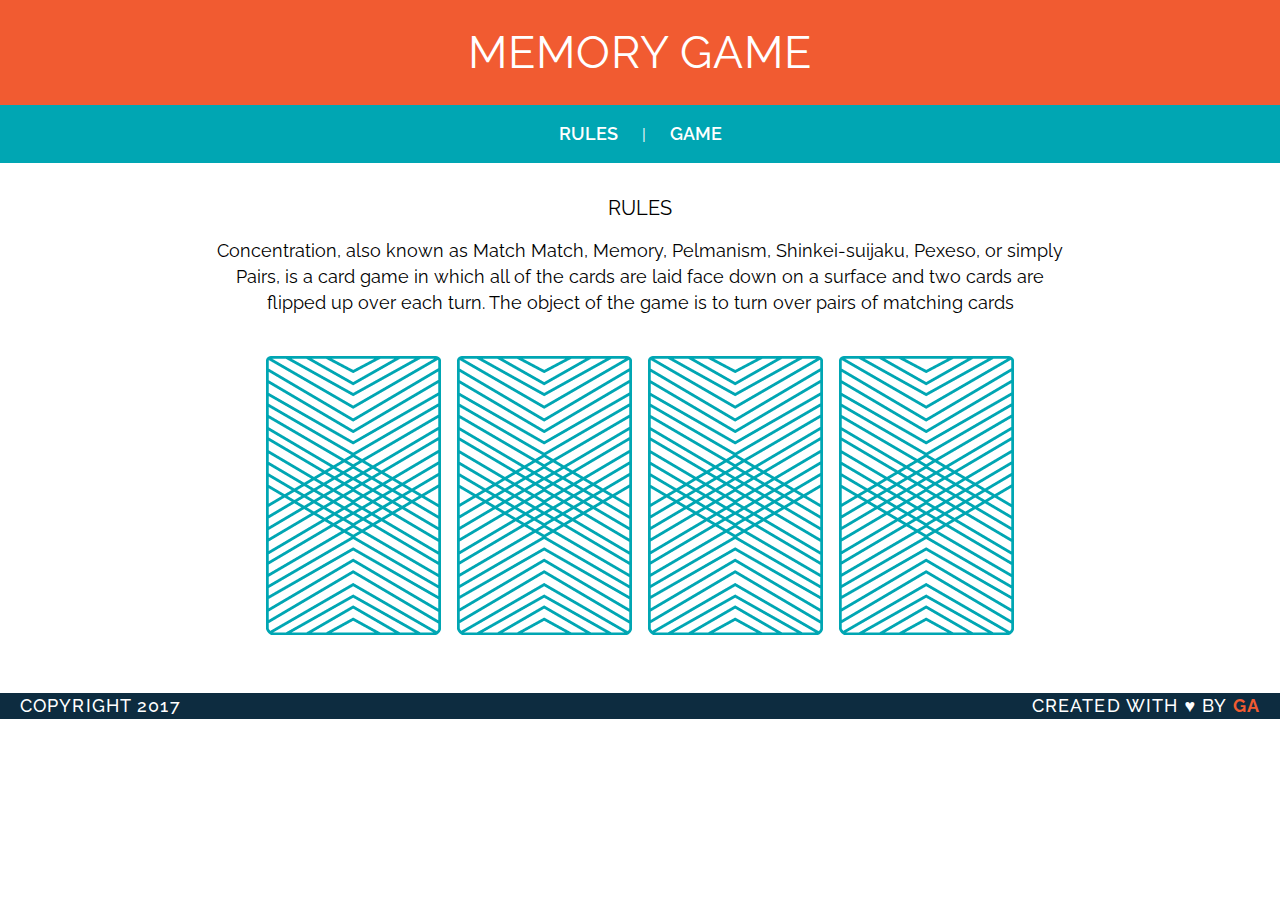
<file: memory_game/index.html>
<!DOCTYPE html>
<html>
<head>
	<title>Memory Card Game</title>
	<link href="https://fonts.googleapis.com/css?family=Droid+Serif|Raleway:400,500,600,700" rel="stylesheet">
	<link href="css/reset.css" rel="stylesheet" type="text/css">
	<link href="css/style.css" rel="stylesheet" type="text/css">
</head>
<body>
	<header>
		<h1>MEMORY GAME</h1>
	</header>
	<nav>
		<a class="nav" href="#">RULES</a> |
		<a class="nav" href="#">GAME</a>
	</nav>
	<main>
		<h2>RULES</h2>
		<p>Concentration, also known as Match Match, Memory, Pelmanism, Shinkei-suijaku, Pexeso, or simply Pairs, is a card game in which all of the cards are laid face down on a surface and two cards are flipped up over each turn. The object of the game is to turn over pairs of matching cards</p>
		<div id="game-board" class="board clearfix"></div>
	</main>
	<footer class="clearfix">
		<p class="copyright">Copyright 2017</p>
		<p class="message">Created with &hearts; by <span class="name">GA</span></p>
	</footer>
	<script src="js/main.js"></script>
</body> 
</html>
</file>
<file: memory_game/css/style.css>
body {
	font-family: Raleway, serif;
	text-align: center;
	margin: 0;
}

main {
	width: 850px;
	margin: 35px auto;
}

nav {
	background-color: #00A6B3;
	color: #ffffff;
	padding: 20px 0;
}

header {
	background-color: #f15b31;
	color: #ffffff;
	padding: 30px 20px;
}

h1 {
	color: #OD2C40;
	letter-spacing: 1px;
	font-weight: 400;
	font-size: 45px;
	margin: 0;
}

h2 {
	font-weight: 600px;
	font-size: 20px;
	margin: 20px;
}

p {
	font-family: "Droid Serif", serif;
	line-height: 26px;
	font-size: 18px;
}

a {
	border-bottom: 2px solid transparent;
}

img {
	margin: 40px 8px 20px 8px;
}

footer {
	text-transform: uppercase;
	padding: 0 20px;
	background: #0D2C40;
	color: white;
	font-size: 14px;
	letter-spacing: .08em;
	font-weight: 500;
}

footer, p {
	font-family: Raleway, serif;
}

.name {
	color: #F15B31;
	font-weight: 700;
}

.copyright {
	float: left;
}

.message {
	float: right;
}

.nav {
	color: #ffffff;
	font-weight: 600;
	font-size: 18px;
	text-decoration: none;
	margin: 0 20px;
}

#bio {
	font-size: 16px;
}

.clearfix:after {
	visibility: hidden;
	display: block;
	content: " ";
	clear: both;
	height: 0;
	font-size: 0;
}

a:hover {
	border-color: white;
}
</file>
